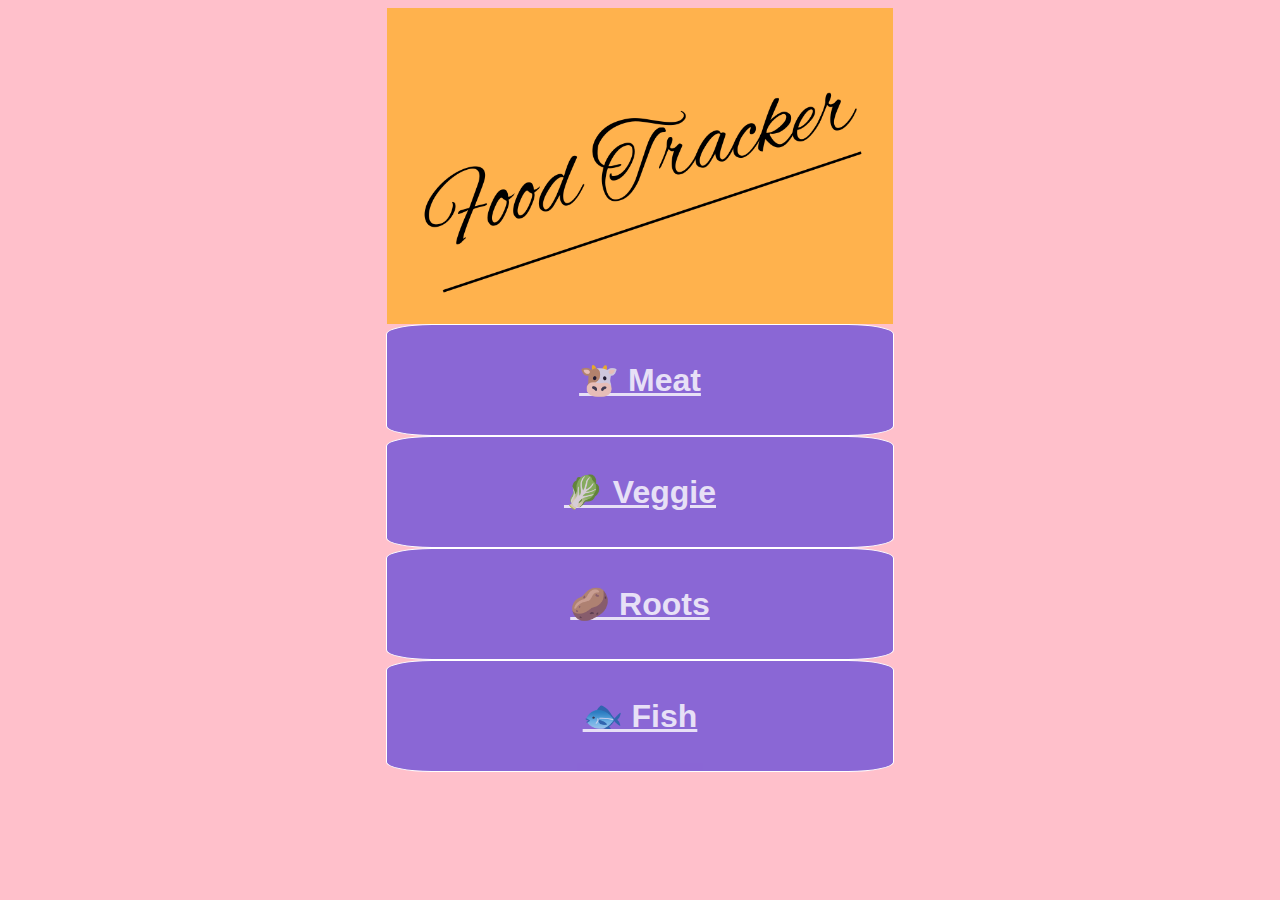
<file: index.html>
<!DOCTYPE html>
<html lang="en">

<head>
    <meta charset="UTF-8">
    <meta http-equiv="X-UA-Compatible" content="IE=edge">
    <meta name="viewport" content="width=device-width, initial-scale=1.0">
    <title>Food Page</title>
    <link rel="stylesheet" href="styles.css">
</head>

<body>
    <header>
        <nav>

        </nav>
    </header>

    <div class="allContain">

        <div class="row">
            <img src="./images/frontpic.png" alt="Food Tracker" id="frontPic" srcset="">
        </div>
        <!--Meat section
        <div class="row">

            <div class="containMid">
                <button class="contentButton">🐮 Meat</button>
            </div>
        </div>
    -->

        <!--Meat section-->
        <div class="row">

            <div class="containMid">
                <!-- <button class="contentButton">🐮 Meat</button> -->
                <button class="open-button"  onclick="openForm('myMeatForm')">🐮 Meat</button>

                <div class="form-popup" id="myMeatForm">
                    <form action="/action_page.php" class="form-container">

                        <h1>Add your meat!</h1>
                        <div class="rowBtn">
                            <div class="containLeftBtn">
                                <button class="minusBtn" id="minus">-</button>
                            </div>
                            <div class="row">
                                <label for="beef">🥩<span id="numberPlace">0</span></label>
                            </div>
                            <div class="containRightBtn">
                                <button class="plusBtn" id="plus">+</button>
                            </div>
                        </div>
                        
                        <div class="rowBtn">
                            <div class="containLeftBtn">
                                <button class="minusBtn1" id="minus">-</button>
                            </div>
                                <div class="row">
                                    <label for="chicken">🍗<span id="numberPlace">0</span></label>
                                </div>
                            <div class="containRightBtn">
                                <button class="plusBtn1" id="plus1">+</button>
                            </div>
                        </div>

                        <div class="rowBtn">
                            <div class="containLeftBtn">
                                <button class="minusBtn" id="minus">-</button>
                            </div>
                                <div class="row">
                                    <label for="pork">🐷<span id="numberPlace">0</span></label>
                                </div>
                            <div class="containRightBtn">
                                <button class="plusBtn" id="plus">+</button>
                            </div>
                        </div>
                        
                        <button type="submit" id="submit" class="btn">Add Product!</button>

                        <button type="button" class="btn cancel" onclick="closeForm('myMeatForm')">Close</button>
                    </form>
                </div>
            </div>
        </div>

        <!--Veggie section-->
        <div class="row">

            <div class="containMid">
                <!-- <button class="contentButton">🐮 Meat</button> -->
                <button class="open-button" onclick="openForm('myVeggieForm')">🥬 Veggie</button>

                <div class="form-popup" id="myVeggieForm">
                    <form action="/action_page.php" class="form-container">

                        <h1>Add your veggies!</h1>
                        <div class="rowBtn">
                            <div class="containLeftBtn">
                                <button class="minusBtn" id="minus">-</button>
                            </div>
                            <div class="row">
                                <label for="cabbage">🥬 <span id="numberPlace">0</span></label>
                            </div>
                            <div class="containRightBtn">
                                <button class="plusBtn" id="plus">+</button>
                            </div>
                        </div>
                        
                        <div class="rowBtn">
                            <div class="containLeftBtn">
                                <button class="minusBtn" id="minus">-</button>
                            </div>
                                <div class="row">
                                    <label for="corn">🌽<span id="numberPlace">0</span></label>
                                </div>
                            <div class="containRightBtn">
                                <button class="plusBtn" id="plus">+</button>
                            </div>
                        </div>

                        <div class="rowBtn">
                            <div class="containLeftBtn">
                                <button class="minusBtn" id="minus">-</button>
                            </div>
                                <div class="row">
                                    <label for="cucumber">🥒<span id="numberPlace">0</span></label>
                                </div>
                            <div class="containRightBtn">
                                <button class="plusBtn" id="plus">+</button>
                            </div>
                        </div>
  
                        <div class="rowBtn">
                            <div class="containLeftBtn">
                                <button class="minusBtn" id="minus">-</button>
                            </div>
                                <div class="row">
                                    <label for="eggplant">🍆<span id="numberPlace">0</span></label>
                                </div>
                            <div class="containRightBtn">
                                <button class="plusBtn" id="plus">+</button>
                            </div>
                        </div>
                        
                        <button type="submit" class="btn">Add Product!</button>

                        <button type="button" class="btn cancel" onclick="closeForm('myVeggieForm')">Close</button>
                    </form>
                </div>
            </div>
        </div>

        <!--Roots-->
        <div class="row">

            <div class="containMid">
                <!-- <button class="contentButton">🐮 Meat</button> -->
                <button class="open-button" onclick="openForm('myRootsForm')">🥔 Roots</button>

                <div class="form-popup" id="myRootsForm">
                    <form action="/action_page.php" class="form-container">

                        <h1>Add your Roots!</h1>
                        <div class="rowBtn">
                            <div class="containLeftBtn">
                                <button class="minusBtn" id="minus">-</button>
                            </div>
                            <div class="row">
                                <label for="potato">🥔<span id="numberPlace">0</span></label>
                            </div>
                            <div class="containRightBtn">
                                <button class="plusBtn" id="plus">+</button>
                            </div>
                        </div>
                        
                        <div class="rowBtn">
                            <div class="containLeftBtn">
                                <button class="minusBtn" id="minus">-</button>
                            </div>
                                <div class="row">
                                    <label for="carrot">🥕<span id="numberPlace">0</span></label>
                                </div>
                            <div class="containRightBtn">
                                <button class="plusBtn" id="plus">+</button>
                            </div>
                        </div>

                        <div class="rowBtn">
                            <div class="containLeftBtn">
                                <button class="minusBtn" id="minus">-</button>
                            </div>
                                <div class="row">
                                    <label for="onion">🧅<span id="numberPlace">0</span></label>
                                </div>
                            <div class="containRightBtn">
                                <button class="plusBtn" id="plus">+</button>
                            </div>
                        </div>
                        
                        <button type="submit" class="btn">Add Product!</button>

                        <button type="button" class="btn cancel" onclick="closeForm('myRootsForm')">Close</button>
                    </form>
                </div>
            </div>
        </div>

        <!-- Fish Section -->
        <div class="row">

            <div class="containMid">
                <!-- <button class="contentButton">🐮 Meat</button> -->
                <button class="open-button" onclick="openForm('myFishForm')">🐟 Fish</button>

                <div class="form-popup" id="myFishForm">
                    <form action="/action_page.php" class="form-container">

                        <h1>Add your Fish!</h1>
                        <div class="rowBtn">
                            <div class="containLeftBtn">
                                <button class="minusBtn" id="minus">-</button>
                            </div>
                            <div class="row">
                                <label for="fish">🐟<span id="numberPlace">0</span></label>
                            </div>
                            <div class="containRightBtn">
                                <button class="plusBtn" id="plus">+</button>
                            </div>
                        </div>
                        
                        <div class="rowBtn">
                            <div class="containLeftBtn">
                                <button class="minusBtn" id="minus">-</button>
                            </div>
                                <div class="row">
                                    <label for="shellfish">🦞<span id="numberPlace">0</span></label>
                                </div>
                            <div class="containRightBtn">
                                <button  id="plus">+</button>
                            </div>
                        </div>
                        
                        <button type="submit" class="btn">Add Product!</button>

                        <button type="button" class="btn cancel" onclick="closeForm('myFishForm')">Close</button>
                    </form>
                </div>
            </div>
        </div>


        <!-- button class items for form 

        <div class="containLeft">
                <button class="minusButton"><img src="./images/minusbutton.png" alt="subtracts" srcset=""></button>
        </div>

        <div class="containRight">
                <button class="plusButton"><img src="./images/plusbutton.png" alt="add" srcset=""></button>
        </div>   
    
    -->

        <script src="actions.js"></script>
</body>

</html>
</file>
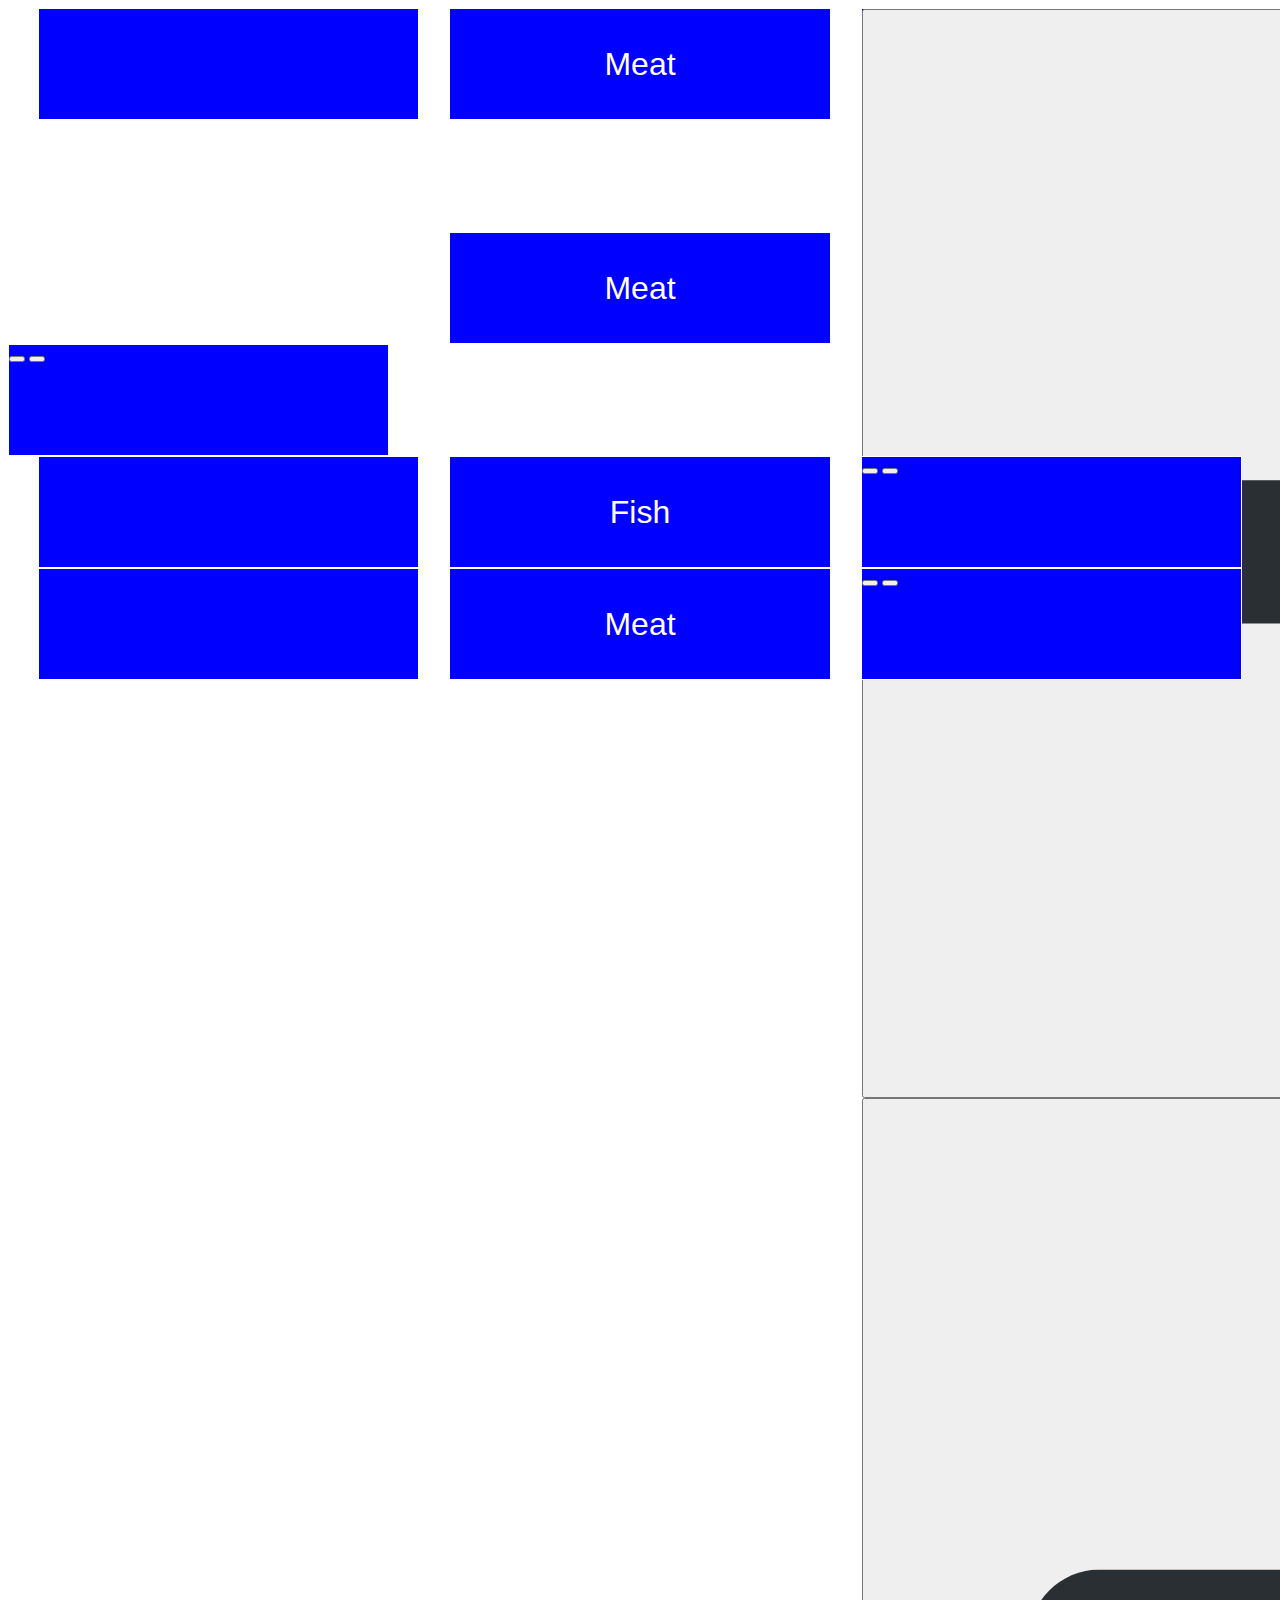
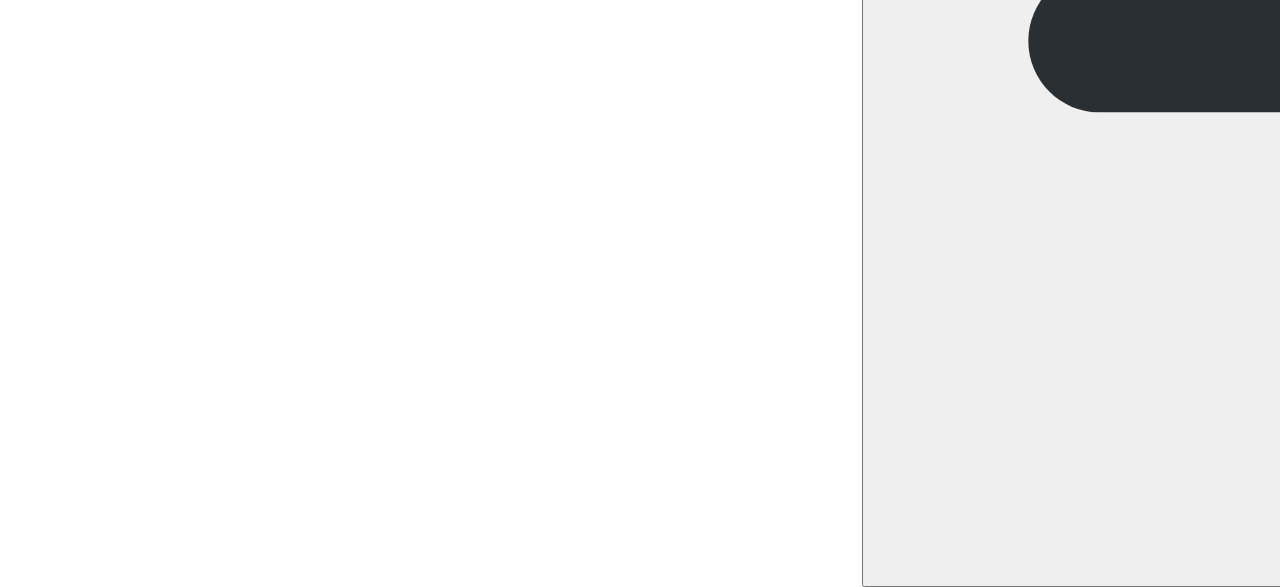
<file: index2.html>
<!DOCTYPE html>
<html lang="en">
<head>
    <meta charset="UTF-8">
    <meta http-equiv="X-UA-Compatible" content="IE=edge">
    <meta name="viewport" content="width=device-width, initial-scale=1.0">
    <title>Food Page</title>
    <link rel="stylesheet" href="styles2.css">
</head>
<body>
    <header>
        <nav>

        </nav>
    </header>

    <div class="allContain">
<!--Meat section-->    
        <div class="meat">
            <div class="containLeft">
                <picture class="imageLeft">

                </picture>
            </div>

            <div class="containMid">
                <button class="contentButton">Meat</button>
            </div>

            <div class="containRight">
                <button class="plusButton"><img src="./images/plusbutton.png" alt="add" srcset=""></button>
                <button class="minusButton"><img src="./images/minusbutton.png" alt="subtracts" srcset=""></button>

            </div>                
        </div>
<!--Veggie section-->
        <div class="Veggies">
            <div class="containLeft">
                <picture class="imageLeft">
                    <!-- 
                        <img src="/images/3cchicken.png" alt="food photo">
                    -->
                </picture>
            </div>

            <div class="containMid">
                <button class="contentButton">Meat</button>
            </div>

            <div class="containRight">
                <button class="add"></button>
                <button class="minus"></button>
            </div>                
        </div>
<!--Root section-->
        <div class="meat">
            <div class="containLeft">
                <picture class="imageLeft">
                    <!-- 
                        <img src="/images/3cchicken.png" alt="food photo">
                    -->
                </picture>
            </div>

            <div class="containMid">
                <button class="contentButton">Fish</button>
            </div>

            <div class="containRight">
                <button class="add"></button>
                <button class="minus"></button>
            </div>                
        </div>

<!--Fish section-->
        <div class="meat">
            <div class="containLeft">
                <picture class="imageLeft">
                    <!-- 
                        <img src="/images/3cchicken.png" alt="food photo">
                    -->
                </picture>
            </div>

            <div class="containMid">
                <button class="contentButton">Meat</button>
            </div>

            <div class="containRight">
                <button class="add"></button>
                <button class="minus"></button>
            </div>                
        </div>



</body>
</html>
</file>
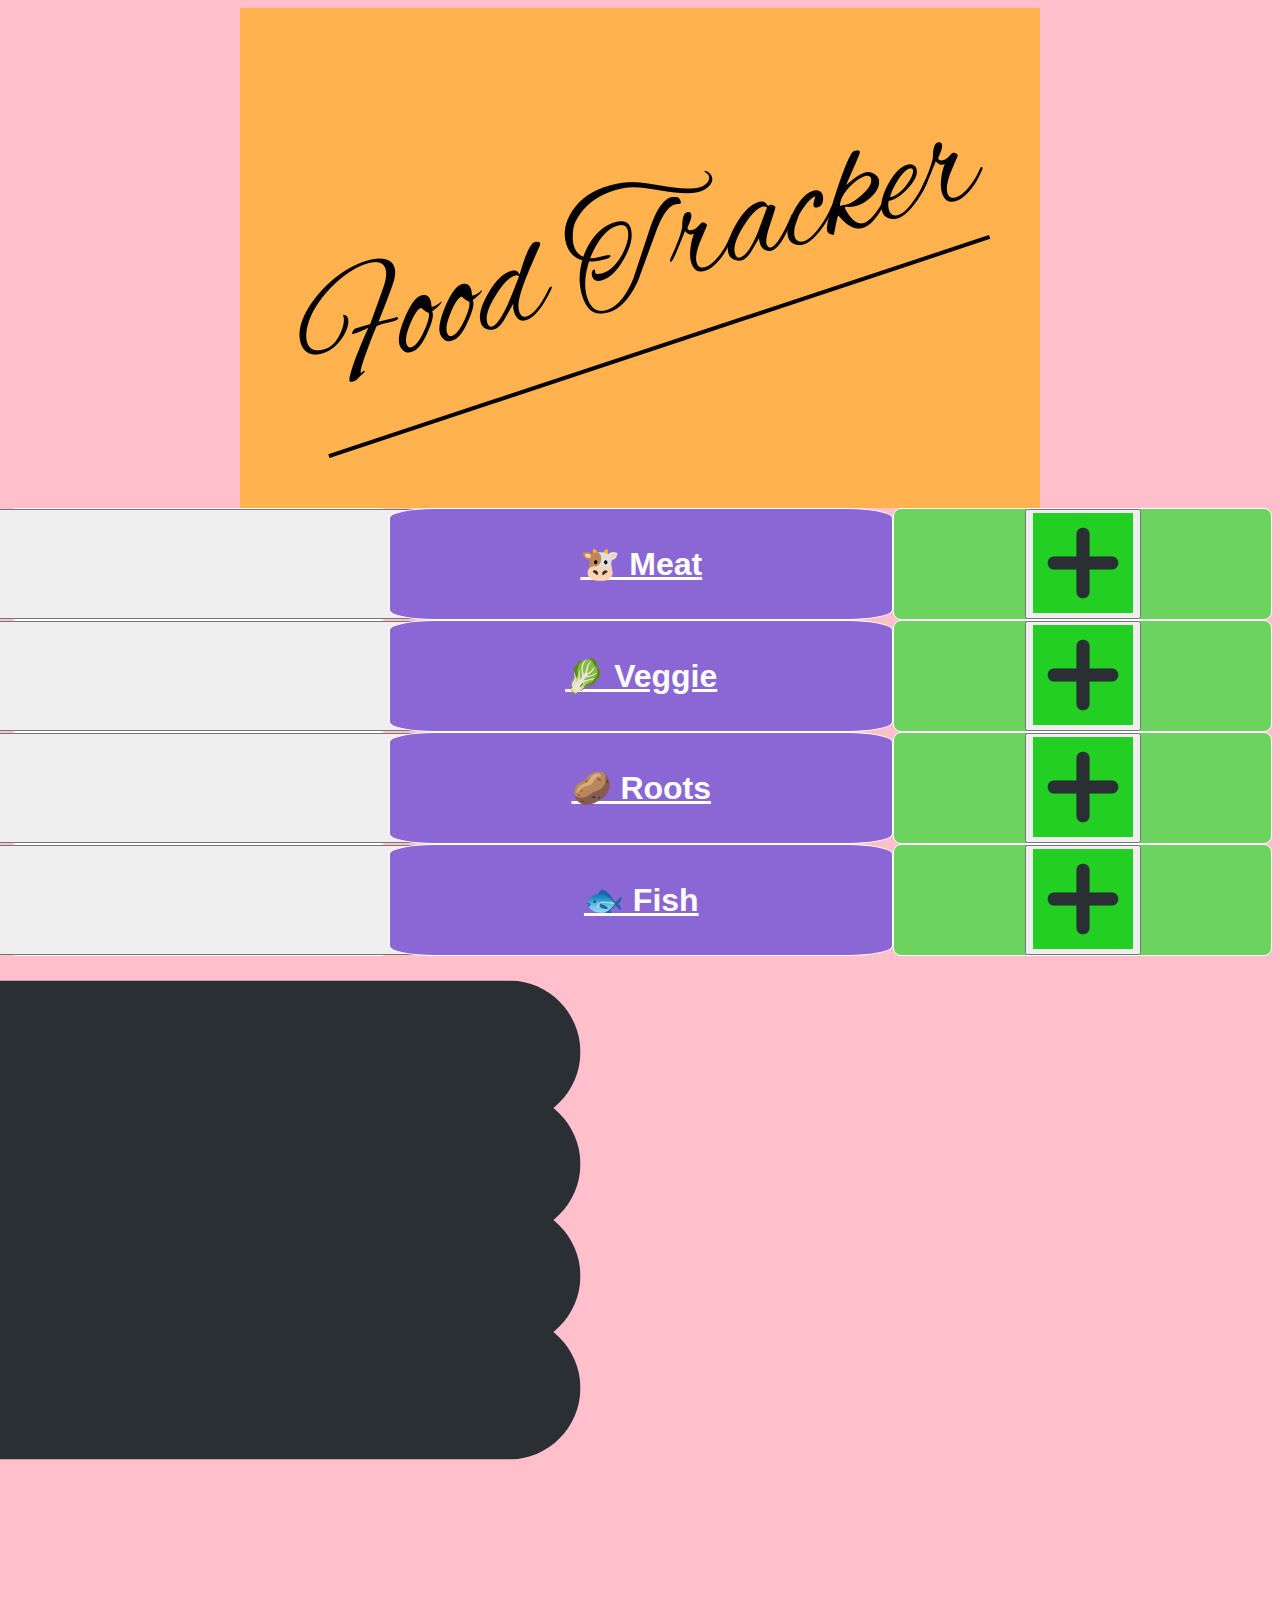
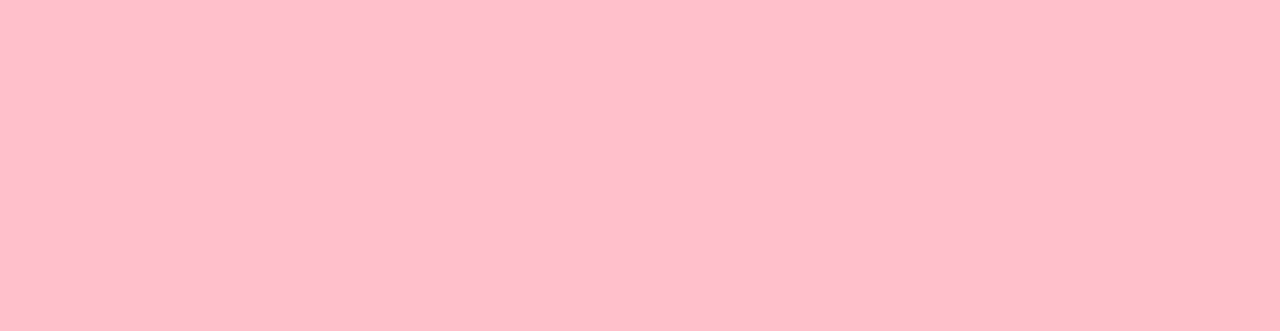
<file: indexOriginalBeforeDelete.html>
<!DOCTYPE html>
<html lang="en">
<head>
    <meta charset="UTF-8">
    <meta http-equiv="X-UA-Compatible" content="IE=edge">
    <meta name="viewport" content="width=device-width, initial-scale=1.0">
    <title>Food Page</title>
    <link rel="stylesheet" href="styles.css">
</head>
<body>
    <header>
        <nav>

        </nav>
    </header>

    <div class="allContain">

        <div class="row">
            <img src="./images/frontpic.png" alt="Food Tracker" srcset="">
        </div>
<!--Meat section-->    
        <div class="row">
            <div class="containLeft">
                <button class="minusButton"><img src="./images/minusbutton.png" alt="subtracts" srcset=""></button>
            </div>

            <div class="containMid">
                <button class="contentButton">🐮 Meat</button>
            </div>
      
            <div class="containRight">
                <button class="plusButton"><img src="./images/plusbutton.png" alt="add" srcset=""></button>
            </div>                
        </div>

    <!--Veggie section-->    

    <div class="row">
        <div class="containLeft">
            <button class="minusButton"><img src="./images/minusbutton.png" alt="subtracts" srcset=""></button>
        </div>

        <div class="containMid">
            <button class="contentButton">🥬 Veggie</button>
        </div>
  
        <div class="containRight">
            <button class="plusButton"><img src="./images/plusbutton.png" alt="add" srcset=""></button>
        </div>                
    </div>

    <!--Roots-->

    <div class="row">
        <div class="containLeft">
            <button class="minusButton"><img src="./images/minusbutton.png" alt="subtracts" srcset=""></button>
        </div>

        <div class="containMid">
            <button class="contentButton">🥔 Roots</button>
        </div>
  
        <div class="containRight">
            <button class="plusButton"><img src="./images/plusbutton.png" alt="add" srcset=""></button>
        </div>                
    </div>

    <!--Fish-->

    <div class="row">
        <div class="containLeft">
            <button class="minusButton"><img src="./images/minusbutton.png" alt="subtracts" srcset=""></button>
        </div>

        <div class="containMid">
            <button class="contentButton">🐟 Fish</button>
        </div>
  
        <div class="containRight">
            <button class="plusButton"><img src="./images/plusbutton.png" alt="add" srcset=""></button>
        </div>                
    </div>



</body>
</html>
</file>
<file: styles.css>
.row{
    display: flex;
    justify-content: center;
}

#frontPic {
    max-width: 40%;
}

body{
    background-color: pink;
}

.containLeft{
    height: 110px;
    width: 30%;
    border: 1px solid white;
    background-color: rgba(255, 0, 0, 0.738);
    margin-left: auto;
    display: flex;
    border-radius: 8px;
    justify-content: center;
}

.containLeftBtn, .containRightBtn{
    display: flex;
    justify-content: center;
    width: 80px;
}

.containMid{
    height: 110px;
    width: 40%;
    border: 1px solid white;
    background-color: rgb(138, 103, 213);
    border-radius: 9%;
    
    text-decoration: underline white;
   
    display: flex;
    justify-content: center;
    align-content: center;   
    margin: 0%;
    padding: 0%;
}

.containRight{
    height: 110px;
    width: 30%;
    border: 1px solid white;
    background-color: rgba(53, 219, 53, 0.731);
    margin-right: auto;
    border-radius: 8px;
    display: flex;
    justify-content: center;
}

.contentButton{
    outline: none;
    border: none;
    background-color: inherit;
    font-size: xx-large;
    color: white;
    font-weight: bold;
}

.imageLeft{
    
}

.rowBtn {
    display: flex;
    flex-direction: row;
    justify-content: space-between;
}


/* @media screen 600px () */
/*OLD PLUS BUTTON IMG ONLY FOR PREVIOUS VERSION*/
.plusButton img{
    width:100px;
    justify-self: center;
    align-self: center;
    margin: auto;
    background-color: rgb(36, 207, 36);
    padding: 0%;
}

/* OLD MINUS BUTTON IMG ONLY FOR PREVIOUS VERSION
.minusButton img{
    width: 100px;
    justify-self: center;
    align-self: center;
    margin: auto;
    background-color: rgb(251, 78, 78);
    padding: 0%;
}
*/


/*TEST SECTION*/

.testLeft{

}

.icon{
    width: 10px;
}

/* Button for */
/* Button used to open the contact form - fixed at the bottom of the page */
.open-button {
    background-color: #555;
    outline: none;
    border: none;
    background-color: inherit;
    font-size: xx-large;
    color: white;
    font-weight: bold;
    cursor: pointer;
    opacity: 0.8;
  }
  
  /* The popup form - hidden by default */
  .form-popup {
    display: none;
    position: fixed;
    margin: 0;
    top: 10%;
    border: 3px solid #f1f1f1;
    z-index: 9;
    width: 300px;
    text-align: center;
    font-family:Impact, Haettenschweiler, 'Arial Narrow Bold', sans-serif
  }
  
  /* Add styles to the form container */
  .form-container {
    max-width: 300px;
    padding: 10px;
    background-color: white;
  }
  
  /* Full-width input fields */
  .form-container input[type=text], .form-container input[type=password] {
    width: 100%;
    padding: 15px;
    margin: 5px 0 22px 0;
    border: none;
    background: #f1f1f1;
  }
  
  /* When the inputs get focus, do something */
  .form-container input[type=text]:focus, .form-container input[type=password]:focus {
    background-color: #ddd;
    outline: none;
  }
  
  /* Set a style for the submit/login button */
  .form-container .btn {
    background-color: #04AA6D;
    color: white;
    padding: 16px 20px;
    border: none;
    cursor: pointer;
    width: 100%;
    margin-bottom:10px;
    opacity: 0.8;
  }
  
  /* Add a red background color to the cancel button */
  .form-container .cancel {
    background-color: red;
  }
  
  /* Add some hover effects to buttons */
  .form-container .btn:hover, .open-button:hover {
    opacity: 1;
  }
</file>
<file: styles2.css>
.meat{
    display: flex;
    justify-content: center;
}

.containLeft{
    height: 110px;
    width: 30%;
    border: 1px solid white;
    background-color: blue;
    margin-left: auto;
}

.containMid{
    height: 110px;
    width: 30%;
    border: 1px solid white;
    background-color: blue;
    margin-left: auto;
    margin-right: auto;
    display: flex;
    justify-content: center;
    align-content: center;   
}

.containRight{
    height: 110px;
    width: 30%;
    border: 1px solid white;
    background-color: blue;
    margin-right: auto;
}

.contentButton{
    outline: none;
    border: none;
    background-color: inherit;
    font-size: xx-large;
    color: white;
}

.imageLeft{

}
</file>
